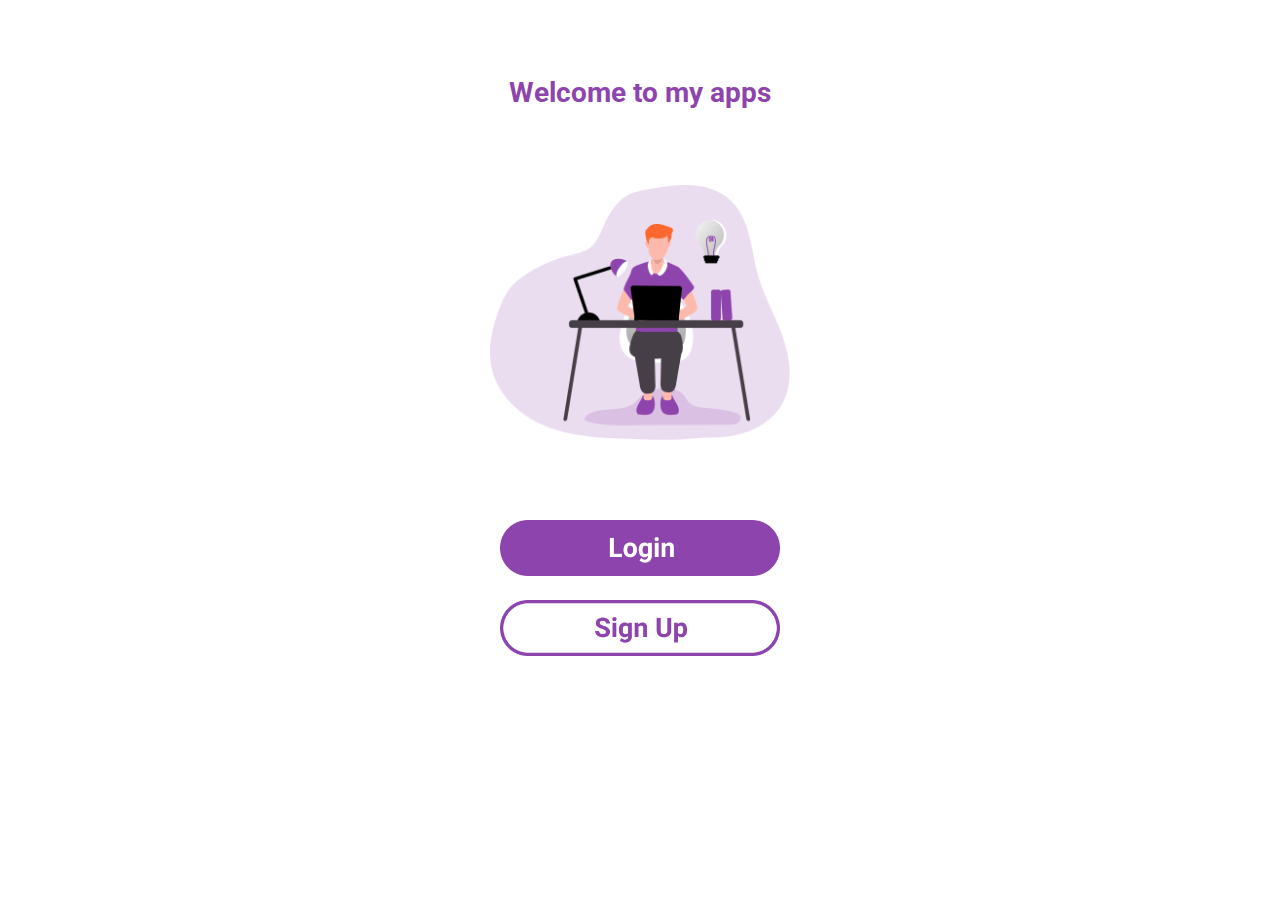
<file: index.html>
<!DOCTYPE html>
<html lang="en">
<head>
    <meta charset="UTF-8">
    <meta http-equiv="X-UA-Compatible" content="IE=edge">
    <meta name="viewport" content="width=device-width, initial-scale=1.0">
    <link rel="stylesheet" href="css/style.css">
    <link rel="preconnect" href="https://fonts.googleapis.com">
<link rel="preconnect" href="https://fonts.gstatic.com" crossorigin>
<link href="https://fonts.googleapis.com/css2?family=Roboto:wght@300;400;700&display=swap" rel="stylesheet">
    <title>Welcome!</title>
</head>
<body>
    <header>
        <h1>Welcome to my apps</h1>
    </header>
    <main>
        <section>
            <img class="img" src="./Vektor Login.png">
            <div class="buttons">
            <a href="login.html"><img class="button" src="./Primary Button.png"></a>
            <img class="button" src="./Secondary Button.png">
        </div>
        </section>

    </main>
</body>
</html>
</file>
<file: css/style.css>
body{
    font-family: 'Roboto', sans-serif;
    color: #8E44AD;
    display: flex;
    flex-direction: column;
    align-items: center;
    min-height: 100vh;
    width: 375px;
    margin: 0 auto;
    padding: 0;
    
}

h1 {
    font-weight: 700;
    font-size: 28px;
    margin: 76px 0 76px 0;
}

.img{
    width: 300px;
    display: flex;    
    flex-direction: column;
    align-items: center;
}

.button{
    width: 280px;
    margin-bottom: 20px;
}

.buttons{
     margin-top: 50px;
    display: flex;    
    flex-direction: column;
    align-items: center;
    margin-top: 80px;
}



input{
    border: none;
    color: #9B59B6;
   

}

.username{
    margin: 40px 0 30px 0;
    border-bottom: #9B59B6 1px solid;
    width: 200px;
    padding-bottom: 2px;
    padding-left: 3px;
}

.password{
    margin-bottom: 50px;
    border-bottom: #9B59B6 1px solid;
    width: 200px;
    padding-bottom: 2px;
    padding-left: 3px;

}

.pagelogin{
    display: flex;    
    flex-direction: column;
    align-items: center;
}

.arrow{
    position: absolute;
    margin: 7px -120px ;
    padding: 0;
    width: 20px;
    height: 20px;

}

h2{
    margin: 0;
    padding: 0;
    font-size: 28px;
    font-weight: 700;

}

.login{
    margin: 76px 0 60px 0;
}

.btnlogin{
    width: 220px;}


i{
color: #9B59B6;
}
</file>
